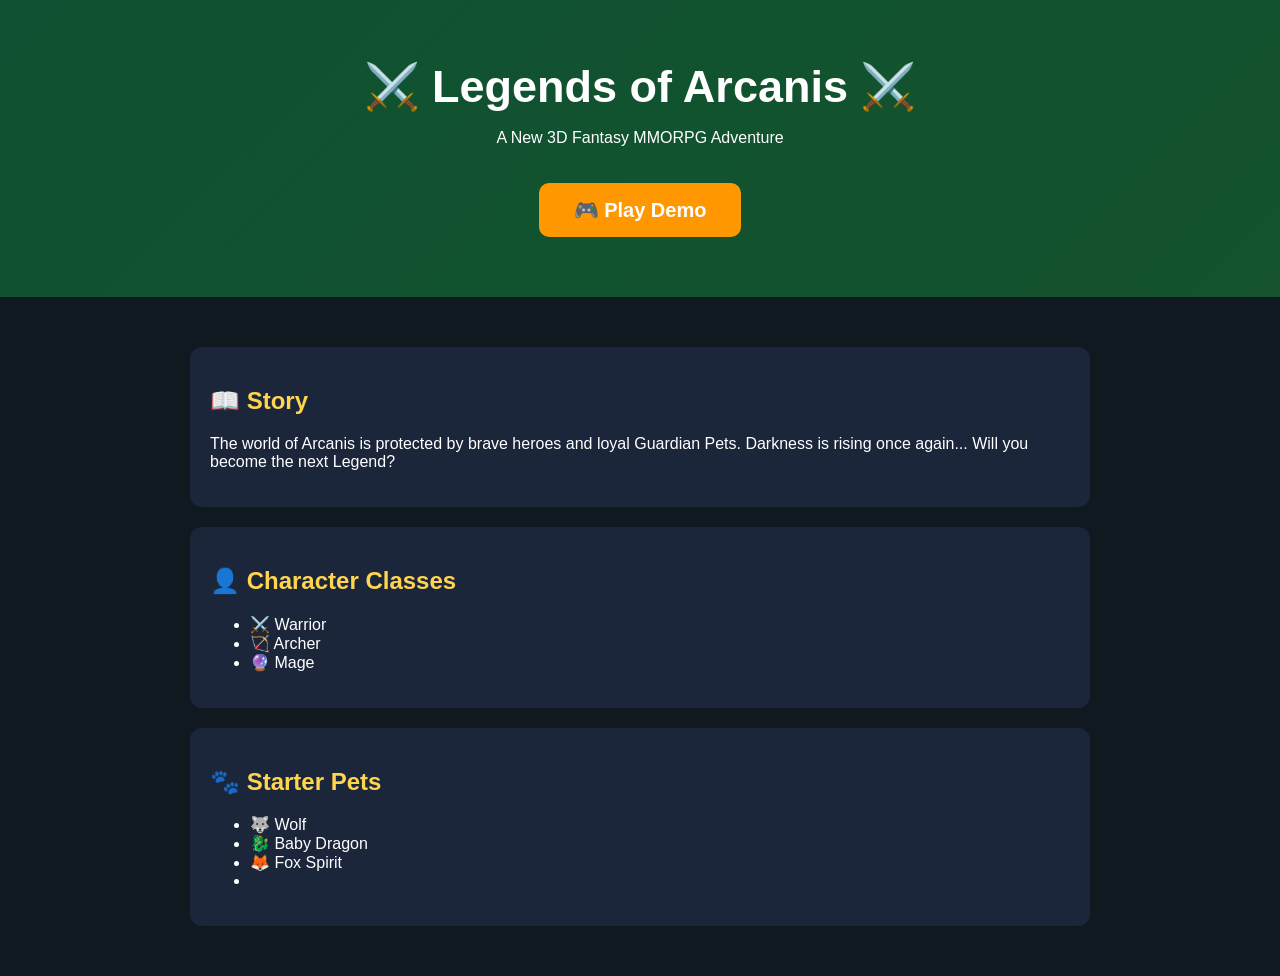
<file: index.html>
<!DOCTYPE html>
<html lang="en">
<head>
<meta charset="UTF-8">
<meta name="viewport" content="width=device-width, initial-scale=1.0">
<title>Legends of Arcanis</title>

<style>
body{
margin:0;
font-family:Arial,Helvetica,sans-serif;
background:#101820;
color:white;
}

header{
background:linear-gradient(135deg,#0f5132,#14532d);
text-align:center;
padding:60px 20px;
}

h1{
font-size:45px;
margin:0;
}

h2{
color:#ffd54f;
}

.btn{
display:inline-block;
margin-top:20px;
padding:15px 35px;
background:#ff9800;
color:white;
text-decoration:none;
border-radius:10px;
font-size:20px;
font-weight:bold;
}

section{
padding:30px;
max-width:900px;
margin:auto;
}

.card{
background:#1b263b;
padding:20px;
margin:20px 0;
border-radius:12px;
}

footer{
text-align:center;
padding:20px;
background:#0b1320;
margin-top:30px;
}
</style>

</head>

<body>

<header>

<h1>⚔️ Legends of Arcanis ⚔️</h1>

<p>A New 3D Fantasy MMORPG Adventure</p>

<a class="btn" href="#">🎮 Play Demo</a>

</header>

<section>

<div class="card">
<h2>📖 Story</h2>

<p>
The world of Arcanis is protected by brave heroes and loyal Guardian Pets.
Darkness is rising once again...
Will you become the next Legend?
</p>
</div>

<div class="card">
<h2>👤 Character Classes</h2>

<ul>
<li>⚔️ Warrior</li>
<li>🏹 Archer</li>
<li>🔮 Mage</li>
</ul>

</div>

<div class="card">

<h2>🐾 Starter Pets</h2>

<ul>
<li>🐺 Wolf</li>
<li>🐉 Baby Dragon</li>
<li>🦊 Fox Spirit</li>
<li>
</file>
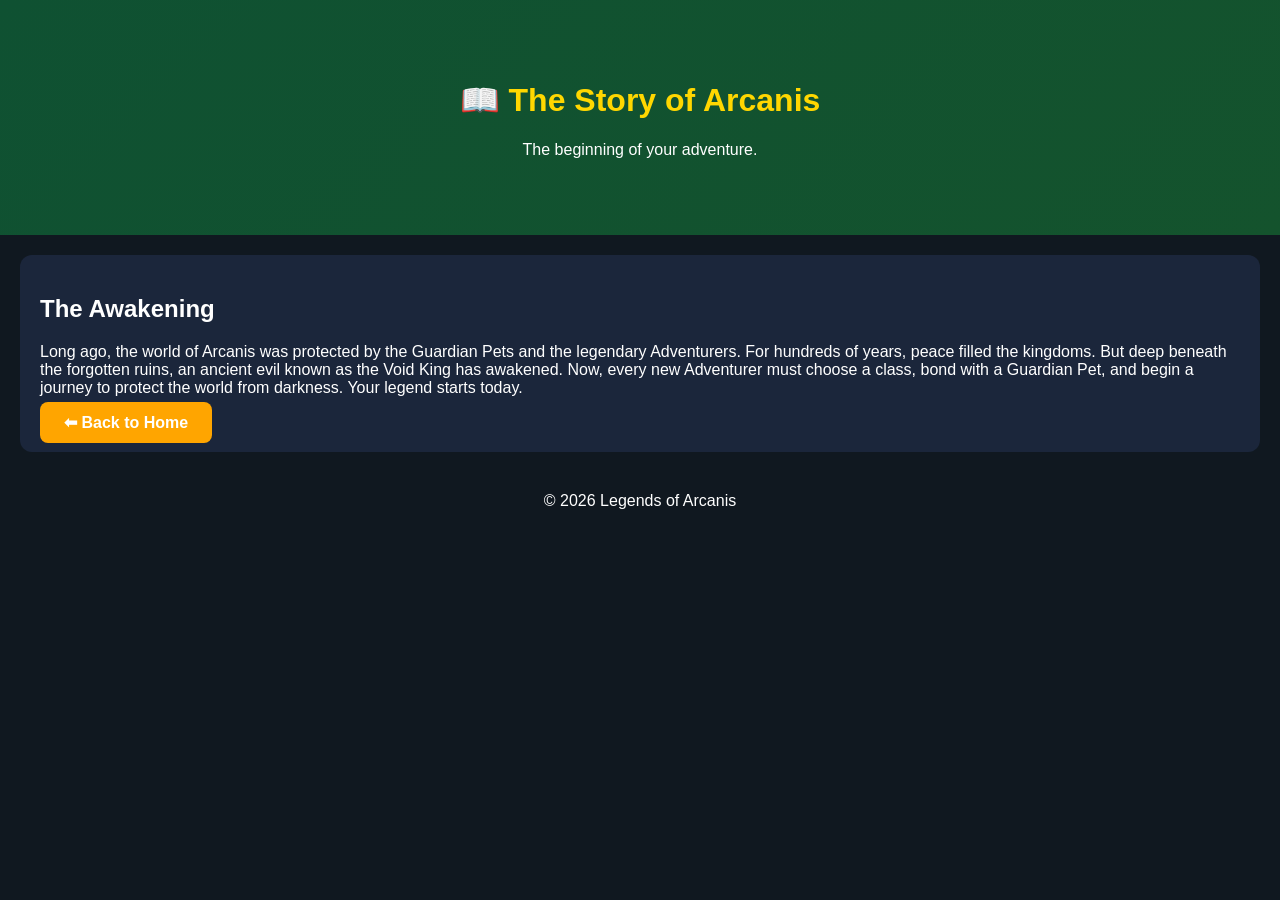
<file: story.html>
<!DOCTYPE html>
<html lang="en">
<head>
<meta charset="UTF-8">
<meta name="viewport" content="width=device-width, initial-scale=1.0">
<title>Legends of Arcanis - Story</title>

<link rel="stylesheet" href="css/style.css">

</head>

<body>

<header>
<h1>📖 The Story of Arcanis</h1>
<p>The beginning of your adventure.</p>
</header>

<section class="card">

<h2>The Awakening</h2>

<p>
Long ago, the world of Arcanis was protected by the Guardian Pets and the legendary Adventurers.
For hundreds of years, peace filled the kingdoms.
But deep beneath the forgotten ruins, an ancient evil known as the Void King has awakened.

Now, every new Adventurer must choose a class, bond with a Guardian Pet, and begin a journey to protect the world from darkness.

Your legend starts today.
</p>

<a class="btn" href="index.html">⬅ Back to Home</a>

</section>

<footer>

© 2026 Legends of Arcanis

</footer>

</body>
</html>
</file>
<file: css/style.css>
body {
    margin: 0;
    font-family: Arial, sans-serif;
    background: #101820;
    color: white;
}

header {
    text-align: center;
    padding: 60px 20px;
    background: linear-gradient(135deg, #0f5132, #14532d);
}

h1 {
    color: gold;
}

.btn {
    background: orange;
    color: white;
    padding: 12px 24px;
    border-radius: 8px;
    text-decoration: none;
    font-weight: bold;
}

.card {
    background: #1b263b;
    margin: 20px;
    padding: 20px;
    border-radius: 12px;
}

footer {
    text-align: center;
    padding: 20px;
}
</file>
